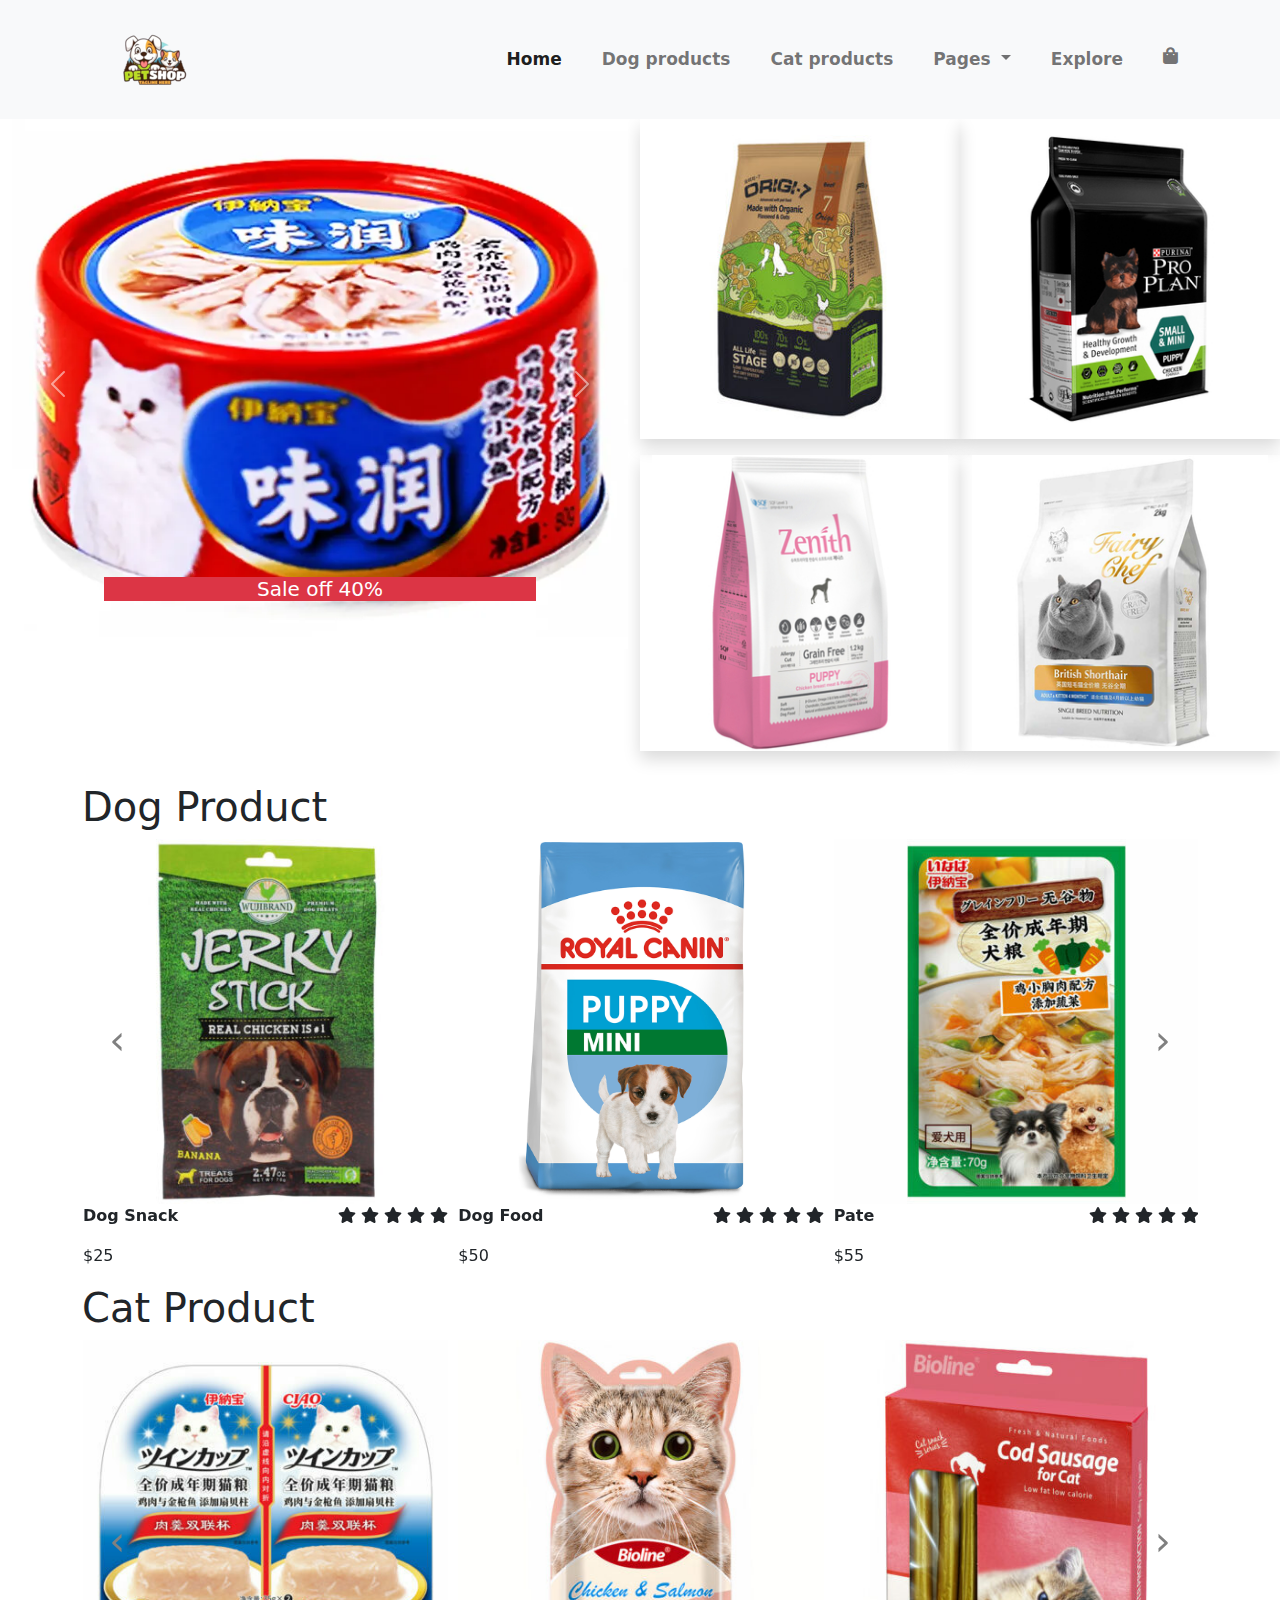
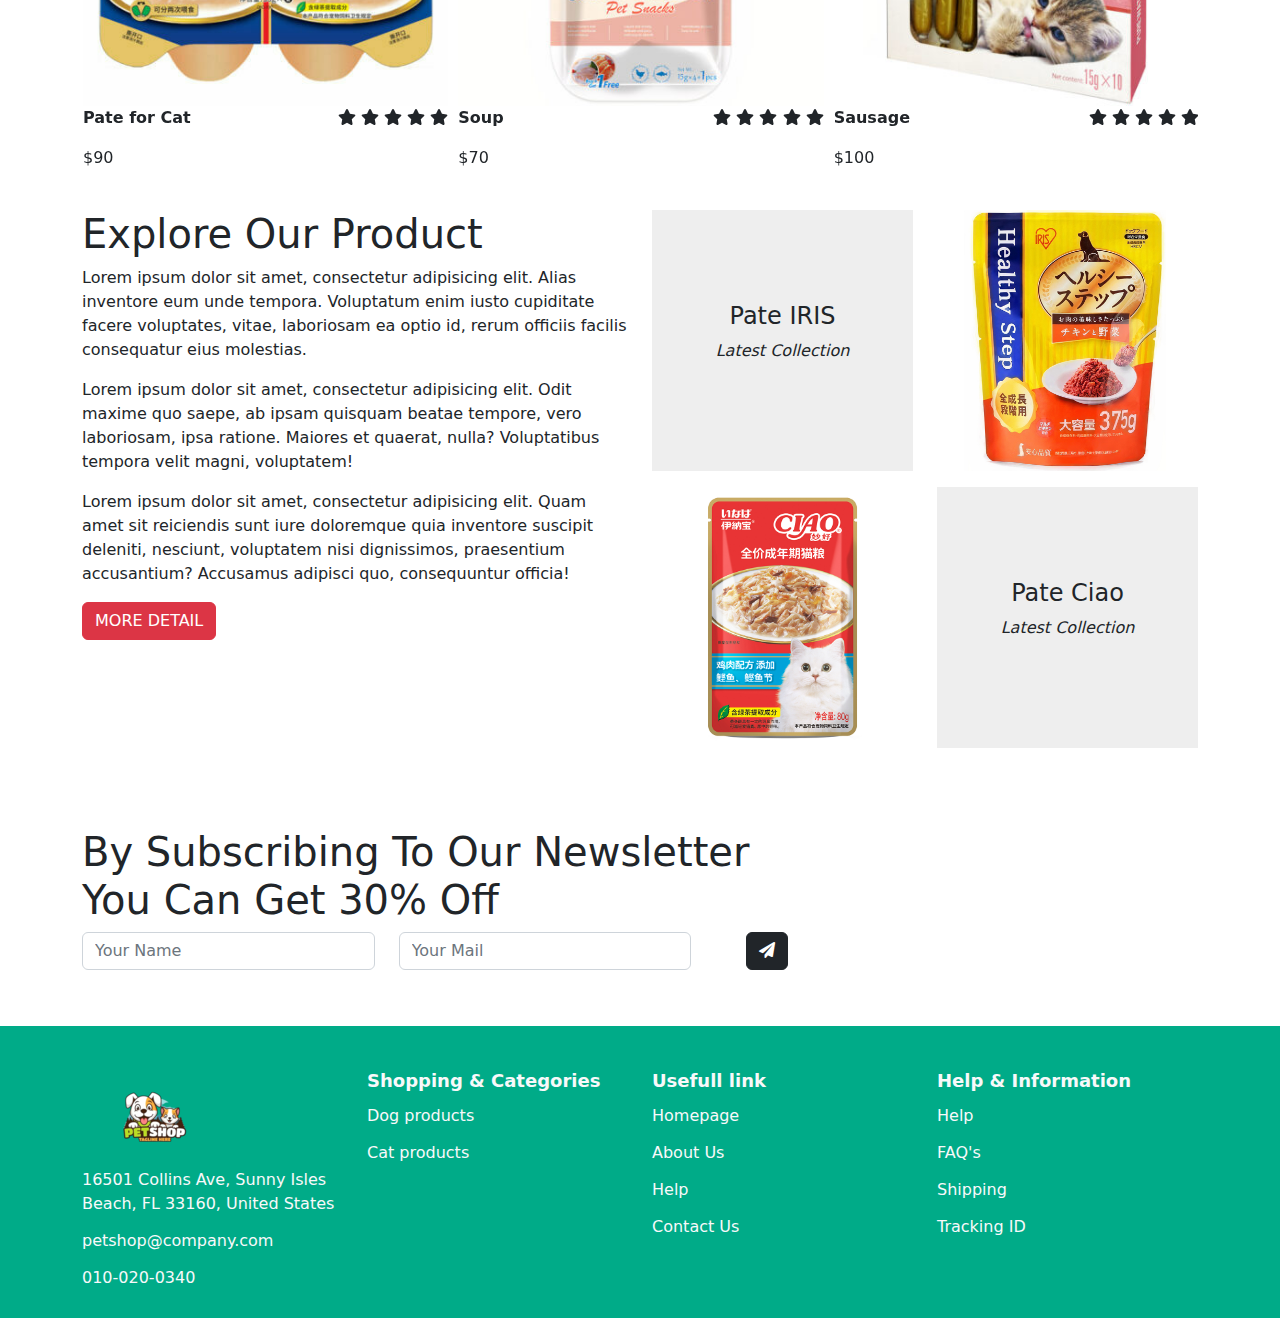
<file: index.html>
<!doctype html>
<html><!-- InstanceBegin template="/Templates/Test.dwt" codeOutsideHTMLIsLocked="false" -->
<head>
<meta charset="utf-8">
<meta name="viewport" content="width=device-width, initial-scale=1">
<!-- InstanceBeginEditable name="doctitle" -->
<title>Pet shop</title>
<!-- InstanceEndEditable -->
<link rel="stylesheet" href="css/all.min.css">
<link rel="stylesheet" href="css/bootstrap.css">
<link rel="stylesheet" href="css/style.css">
<link rel="stylesheet" href="css/owl.carousel.css">
<link rel="stylesheet" href="css/owl.theme.default.css">


<script src="js/bootstrap.bundle.min.js"></script>
<!-- InstanceBeginEditable name="head" -->
<!-- InstanceEndEditable -->
</head>

<body>
<nav class="navbar navbar-expand-lg bg-light">
  <div class="container"> <a class="navbar-brand" href="index.html"><img src="images/dog-cat-pet-shop-cartoon-logo_152710-114-removebg-preview%20(1).png" alt=""></a>
    <button class="navbar-toggler" type="button" data-bs-toggle="collapse" data-bs-target="#navbarSupportedContent" aria-controls="navbarSupportedContent" aria-expanded="false" aria-label="Toggle navigation"> <span class="navbar-toggler-icon"></span> </button>
    <div class="collapse navbar-collapse" id="navbarSupportedContent">
      <ul class="navbar-nav ms-auto mb-2 mb-lg-0">
        <li class="nav-item"> <a class="nav-link active" aria-current="page" href="index.html">Home</a> </li>
        <li class="nav-item"> <a class="nav-link" href="dog.html">Dog products</a> </li>
        <li class="nav-item"> <a class="nav-link" href="cat.html">Cat products</a> </li>
       
        <li class="nav-item dropdown"> <a class="nav-link dropdown-toggle" href="#" role="button" data-bs-toggle="dropdown" aria-expanded="false"> Pages </a>
          <ul class="dropdown-menu">
            <li><a class="dropdown-item" href="#">About Us</a></li>
            <li><a class="dropdown-item" href="#">Products</a></li>
            <!--            <li><hr class="dropdown-divider"></li>-->
            <li><a class="dropdown-item" href="#">Single Product</a></li>
            <li><a class="dropdown-item" href="#">Contact Us</a></li>
          </ul>
        </li>
		  
<!--
        <li class="nav-item dropdown"> <a class="nav-link dropdown-toggle" href="#" role="button" data-bs-toggle="dropdown" aria-expanded="false"> Features </a>
          <ul class="dropdown-menu">
            <li><a class="dropdown-item" href="#">Features Page 1</a></li>
            <li><a class="dropdown-item" href="#">Features Page 2</a></li>
            <li><a class="dropdown-item" href="#">Features Page 3</a></li>
            <li><a class="dropdown-item" href="#">Features Page 4</a></li>
          </ul>
        </li>
-->
        <li class="nav-item"> <a class="nav-link" href="#">Explore</a> </li>
		   <li class="nav-item"> <a class="nav-link fas fa-shopping-bag fa-2x" href="#"></a> </li>
        <!--
        <li class="nav-item">
          <a class="nav-link disabled">Disabled</a>
        </li>
-->
      </ul>
      <!--
      <form class="d-flex" role="search">
        <input class="form-control me-2" type="search" placeholder="Search" aria-label="Search">
        <button class="btn btn-outline-success" type="submit">Search</button>
      </form>
--> 
    </div>
  </div>
</nav>
<!-- InstanceBeginEditable name="EditRegion1" -->
<main>
  <section id="banner">
    <div class="container-fluid">
      <div class="row">
        <div class="col-lg-6 mb-3">
          <div id="carouselExampleCaptions" class="carousel slide " data-bs-ride="true">
            <div class="carousel-indicators">
              <button type="button" data-bs-target="#carouselExampleCaptions" data-bs-slide-to="0" class="active" aria-current="true" aria-label="Slide 1"></button>
              <button type="button" data-bs-target="#carouselExampleCaptions" data-bs-slide-to="1" aria-label="Slide 2"></button>
              <button type="button" data-bs-target="#carouselExampleCaptions" data-bs-slide-to="2" aria-label="Slide 3"></button>
            </div>
            <div class="carousel-inner">
              <div class="carousel-item active"> <img src="images/nuoc-sot-pate-cho-meo-ciao-vi.webp" class="d-block w-100" alt="...">
                <div class="carousel-caption d-none d-md-block ">
					<h5 class="bg-danger">Sale off 40%</h5>
                </div>
              </div>
              <div class="carousel-item"> <img src="images/banh-thuong-cho-meo-vi-ca-hoi.jpg" class="d-block w-100" alt="...">
                <div class="carousel-caption d-none d-md-block">
					<h5 class="bg-danger">Khuyen mai mua 3 mon tang 1</h5>
                </div>
              </div>
              <div class="carousel-item"> <img src="images/catnip-cho-meo-dang-kho.jpg" class="d-block w-100" alt="...">
                <div class="carousel-caption d-none d-md-block">
                  <h5 class="bg-danger">Sale qua du len den 35% </h5>
                  <p></p>
                </div>
              </div>
            </div>
            <button class="carousel-control-prev" type="button" data-bs-target="#carouselExampleCaptions" data-bs-slide="prev"> <span class="carousel-control-prev-icon" aria-hidden="true"></span> <span class="visually-hidden">Previous</span> </button>
            <button class="carousel-control-next" type="button" data-bs-target="#carouselExampleCaptions" data-bs-slide="next"> <span class="carousel-control-next-icon" aria-hidden="true"></span> <span class="visually-hidden">Next</span> </button>
          </div>
        </div>
        <div class="col-lg-6 mb-3">
          <div class="row">
            <div class="col-md-6 mb-3 shadow p-3">
              <div class="banner-r"> <img src="images/thuc-an-cho-cho-hat-mem.jpg" alt="" class="img-fluid"> 
				<div class="cover">
						<h4>Products</h4>
					<p>Lorem ipsum dolor sit amet, consectetur adipisicing elit.</p>
					<button type="button" class="btn btn-outline-danger">ODER NOW</button>
				  </div>
				</div>
            </div>
            <div class="col-md-6 mb-3 shadow p-3">
			<div class="banner-r">
				<img src="images/thuc-an-cho-cho-nho-purina-pro-plan-small-mini-puppy-400x400.jpg" alt="" class="img-fluid">
				<div class="cover">
						<h4>Products</h4>
					<p>Lorem ipsum dolor sit amet, consectetur adipisicing elit.</p>
					<button type="button" class="btn btn-outline-danger">ODER NOW</button>
				  </div>
				</div>  
			</div>
          </div>
         <div class="row">
            <div class="col-md-6 mb-3 shadow">
              <div class="banner-r"> <img src="images/zenith-puppy-chicken-potato-400x400.jpg" alt="" class="img-fluid"> 
				<div class="cover">
						<h4>Products</h4>
					<p>Lorem ipsum dolor sit amet, consectetur adipisicing elit.</p>
					<button type="button" class="btn btn-outline-danger">ODER NOW</button>
				  </div>
				</div>
            </div>
            <div class="col-md-6 mb-3 shadow">
			<div class="banner-r">
				<img src="images/thuc-an-cho-meo-anh-long-ngan.jpg" alt="" class="img-fluid">
				<div class="cover">
						<h4>Products</h4>
					<p>Lorem ipsum dolor sit amet, consectetur adipisicing elit.</p>
					<button type="button" class="btn btn-outline-danger">ODER NOW</button>
				  </div>
				</div>  
			</div>
          </div>
        </div>
      </div>
    </div>
  </section>
	<section id="dog">
	<div class="container">
		<h1 class="text-dark">Dog Product</h1>
<!--		<p><i>Details to details is what makes Hexashop different from the other themes.</i></p>-->
		<div class="owl-carousel owl-theme" id="sp-dog">
		<div class="item"> 
			<div class="hinh">
			<img src="images/Banh WUJI.jpg" alt="">
				<div class="icon">
				<a href="" class="fas fa-eye"><i></i></a>
				<a href="" class="fas fa-star"><i></i></a>
				<a href="" class="fas fa-shopping-cart"><i></i>
				</a>
				</div>
			</div>
			<p class="d-flex justify-content-between text-dark">
						<b>Dog Snack</b>
						<span>
							<i class="fas fa-star"></i>
							<i class="fas fa-star"></i>
							<i class="fas fa-star"></i>
							<i class="fas fa-star"></i>
							<i class="fas fa-star"></i>
						</span>
					</p>
					<p>$25</p>
				</div>
			<div class="item"> 
			<div class="hinh">
			<img src="images/royal-canin-mini-puppy1.jpg" alt="">
				<div class="icon">
				<a href="" class="fas fa-eye"><i></i></a>
				<a href="" class="fas fa-star"><i></i></a>
				<a href="" class="fas fa-shopping-cart"><i></i>
				</a>
				</div>
			</div>
			<p class="d-flex justify-content-between text-dark">
						<b>Dog Food</b>
						<span>
							<i class="fas fa-star"></i>
							<i class="fas fa-star"></i>
							<i class="fas fa-star"></i>
							<i class="fas fa-star"></i>
							<i class="fas fa-star"></i>
						</span>
					</p>
					<p>$50</p>
				</div>
			<div class="item"> 
			<div class="hinh">
			<img src="images/sot-pate.jpg" alt="">
				<div class="icon">
				<a href="" class="fas fa-eye"><i></i></a>
				<a href="" class="fas fa-star"><i></i></a>
				<a href="" class="fas fa-shopping-cart"><i></i>
				</a>
				</div>
			</div>
			<p class="d-flex justify-content-between text-dark">
						<b>Pate</b>
						<span>
							<i class="fas fa-star"></i>
							<i class="fas fa-star"></i>
							<i class="fas fa-star"></i>
							<i class="fas fa-star"></i>
							<i class="fas fa-star"></i>
						</span>
					</p>
					<p>$55</p>
				</div>
		<div class="item"> 
			<div class="hinh">
			<img src="images/sua-tam-cho-cho.jpg" alt="">
				<div class="icon">
				<a href="" class="fas fa-eye"><i></i></a>
				<a href="" class="fas fa-star"><i></i></a>
				<a href="" class="fas fa-shopping-cart"><i></i>
				</a>
				</div>
			</div>
			<p class="d-flex justify-content-between text-dark">
						<b>Dog Shampoo</b>
						<span>
							<i class="fas fa-star"></i>
							<i class="fas fa-star"></i>
							<i class="fas fa-star"></i>
							<i class="fas fa-star"></i>
							<i class="fas fa-star"></i>
						</span>
					</p>
					<p>$100</p>
				</div>
				<div class="item"> 
			<div class="hinh">
			<img src="images/gel-dinh-duong.jpg" alt="">
				<div class="icon">
				<a href="" class="fas fa-eye g-3"><i></i></a>
				<a href="" class="fas fa-star"><i></i></a>
				<a href="" class="fas fa-shopping-cart"><i></i>
				</a>
				</div>
			</div>
			<p class="d-flex justify-content-between text-dark">
						<b>Gel </b>
						<span>
							<i class="fas fa-star"></i>
							<i class="fas fa-star"></i>
							<i class="fas fa-star"></i>
							<i class="fas fa-star"></i>
							<i class="fas fa-star"></i>
						</span>
					</p>
					<p>$100</p>
				</div>
				</div>
		
				</div>

		
			
<!--
		<div class="item"> <img src="images/men-02.jpg" alt=""></div>
		<div class="item"> <img src="images/men-03.jpg" alt=""></div>
		<div class="item"> <img src="images/men-02.jpg" alt=""></div>
-->
	</section>
	<section id="cat">
	<div class="container">
		<h1 class="text-dark">Cat Product</h1>
		<div class="owl-carousel owl-theme" id="sp-cat">
		<div class="item"> 
			<div class="hinh">
			<img src="images/pate-cho-meo.jpg" alt="">
				<div class="icon">
				<a href="" class="fas fa-eye"><i></i></a>
				<a href="" class="fas fa-star"><i></i></a>
				<a href="" class="fas fa-shopping-cart"><i></i>
				</a>
				</div>
			</div>
			<p class="d-flex justify-content-between text-dark">
						<b>Pate for Cat</b>
						<span>
							<i class="fas fa-star"></i>
							<i class="fas fa-star"></i>
							<i class="fas fa-star"></i>
							<i class="fas fa-star"></i>
							<i class="fas fa-star"></i>
						</span>
					</p>
					<p>$90</p>
				</div>
			<div class="item"> 
			<div class="hinh">
			<img src="images/sup-thuong-cho-meo-vi-ga-ca-hoi-bioline-chicken-salmon-400x400.jpg" alt="">
				<div class="icon">
				<a href="" class="fas fa-eye"><i></i></a>
				<a href="" class="fas fa-star"><i></i></a>
				<a href="" class="fas fa-shopping-cart"><i></i>
				</a>
				</div>
			</div>
			<p class="d-flex justify-content-between text-dark">
						<b>Soup</b>
						<span>
							<i class="fas fa-star"></i>
							<i class="fas fa-star"></i>
							<i class="fas fa-star"></i>
							<i class="fas fa-star"></i>
							<i class="fas fa-star"></i>
						</span>
					</p>
					<p>$70</p>
				</div>
		<div class="item"> 
			<div class="hinh">
			<img src="images/xuc-xich-cho-meo.jpg" alt="">
				<div class="icon">
				<a href="" class="fas fa-eye"><i></i></a>
				<a href="" class="fas fa-star"><i></i></a>
				<a href="" class="fas fa-shopping-cart"><i></i>
				</a>
				</div>
			</div>
			<p class="d-flex justify-content-between text-dark">
						<b>Sausage</b>
						<span>
							<i class="fas fa-star"></i>
							<i class="fas fa-star"></i>
							<i class="fas fa-star"></i>
							<i class="fas fa-star"></i>
							<i class="fas fa-star"></i>
						</span>
					</p>
					<p>$100</p>
				</div>
				<div class="item"> 
			<div class="hinh">
			<img src="images/thuc-an-cho-meo.jpg" alt="">
				<div class="icon">
				<a href="" class="fas fa-eye g-3"><i></i></a>
				<a href="" class="fas fa-star"><i></i></a>
				<a href="" class="fas fa-shopping-cart"><i></i>
				</a>
				</div>
			</div>
			<p class="d-flex justify-content-between text-dark">
						<b>Cat Food</b>
						<span>
							<i class="fas fa-star"></i>
							<i class="fas fa-star"></i>
							<i class="fas fa-star"></i>
							<i class="fas fa-star"></i>
							<i class="fas fa-star"></i>
						</span>
					</p>
					<p>$50</p>
				</div>
				</div>
		
				</div>

		
			
<!--
		<div class="item"> <img src="images/men-02.jpg" alt=""></div>
		<div class="item"> <img src="images/men-03.jpg" alt=""></div>
		<div class="item"> <img src="images/men-02.jpg" alt=""></div>
-->
	</section>
	<section id="product">
	<div class="container py-4">
		<div class="row">
		<div class="col-xl-6 mb-3">
			<h1 class="text-dark">Explore Our Product</h1>
			<p>Lorem ipsum dolor sit amet, consectetur adipisicing elit. Alias inventore eum unde tempora. Voluptatum enim iusto cupiditate facere voluptates, vitae, laboriosam ea optio id, rerum officiis facilis consequatur eius molestias.</p>
			<p>Lorem ipsum dolor sit amet, consectetur adipisicing elit. Odit maxime quo saepe, ab ipsam quisquam beatae tempore, vero laboriosam, ipsa ratione. Maiores et quaerat, nulla? Voluptatibus tempora velit magni, voluptatem!</p>
			<p>Lorem ipsum dolor sit amet, consectetur adipisicing elit. Quam amet sit reiciendis sunt iure doloremque quia inventore suscipit deleniti, nesciunt, voluptatem nisi dignissimos, praesentium accusantium? Accusamus adipisci quo, consequuntur officia!</p>
			<button type="button" class="btn btn-danger">MORE DETAIL</button>
			</div>
			<div class="col-xl-6 mb-3">
				<div class="row">
				<div class="col-lg-6 mb-3">
					<div class="explore">
					<h4>Pate IRIS</h4>
						<p><i>Latest Collection</i></p>
					</div>
					</div>
					<div class="col-lg-6 mb-3"> 
					<img src="images/pate-cho-cho-vi-ga-va-rau.jpg" alt="" class="img-fluid">
					</div>
				</div>
				<div class="row">
					<div class="col-lg-6 mb-3"> 
					<img src="images/pate-goi-cho-meo-ciao.jpg" alt="" class="img-fluid">
					</div>
				<div class="col-lg-6 mb-3">
					<div class="explore">
					<h4>Pate Ciao</h4>
						<p><i>Latest Collection</i></p>
					</div>
					</div>
					
				</div>
			</div>
		</div>
		</div>
	</section>
	<section id="contact">
		<div class="container py-4">
		<div class="row">
			<div class="col-lg-8 mb-3">
			<h1 class="text-dark">By Subscribing To Our Newsletter You Can Get 30% Off</h1>
				<form>
					<div class="row">
					<div class="col-lg-5 mb-3">
						<input type="text" placeholder="Your Name" class="form-control"></div>
						<div class="col-lg-5 mb-3">
						<input type="email" placeholder="Your Mail" class="form-control">
						</div>
						<div class="col-lg-2 mb-3 d-flex justify-content-center align-items-center"><button type="submit" class="btn btn-dark"><i class="fas fa-paper-plane"></i></button></div>
					</div>
				</form>
			</div>
			</div>
		</div>
	</section>
</main>
<!-- InstanceEndEditable -->
<footer class="text-light">
  <div class="container">
    <div class="row pt-4">
      <div class="col-lg-3"> <a href="index.html"><img src="images/dog-cat-pet-shop-cartoon-logo_152710-114-removebg-preview%20(1).png" alt=""></a>
<!--
        <p class="pt-3">16501 Collins Ave, Sunny Isles Beach, FL 33160, United States</p>
        <p>hexashop@company.com</p>
        <p>010-020-0340</p>
-->
		   <ul class="navbar-nav">
          <li class="nav-item"> <a href="#" class="nav-link">16501 Collins Ave, Sunny Isles Beach, FL 33160, United States</a> </li>
          <li class="nav-item"> <a href="index.html" class="nav-link">petshop@company.com</a> </li>
          <li class="nav-item"> <a href="#" class="nav-link">010-020-0340</a> </li>
        </ul>
      </div>
      <div class="col-lg-3">
        <h4>Shopping &amp; Categories </h4>
        <ul class="navbar-nav">
          <li class="nav-item"> <a href="dog.html" class="nav-link">Dog products</a> </li>
          <li class="nav-item"> <a href="cat.html" class="nav-link">Cat products</a> </li>
 
        </ul>
      </div>
		<div class="col-lg-3">
        <h4>Usefull link</h4>
        <ul class="navbar-nav">
          <li class="nav-item"> <a href="index.html" class="nav-link">Homepage</a> </li>
          <li class="nav-item"> <a href="#" class="nav-link">About Us</a> </li>
          <li class="nav-item"> <a href="#" class="nav-link">Help</a> </li>
          <li class="nav-item"> <a href="#" class="nav-link">Contact Us</a> </li>
        </ul>
      </div>
		<div class="col-lg-3">
        <h4>Help &amp; Information</h4>
        <ul class="navbar-nav">
          <li class="nav-item"> <a href="#" class="nav-link">Help</a> </li>
          <li class="nav-item"> <a href="#" class="nav-link"> FAQ's</a> </li>
          <li class="nav-item"> <a href="#" class="nav-link">Shipping</a> </li>
          <li class="nav-item"> <a href="#" class="nav-link">Tracking ID</a> </li>
        </ul>
      </div>
    </div>
  </div>
</footer>
	<script src="js/jquery-3.6.0.min.js"></script>
<script src="js/owl.carousel.js"></script>
	<script src="js/slide.js"></script>

</body>
<!-- InstanceEnd --></html>
</file>
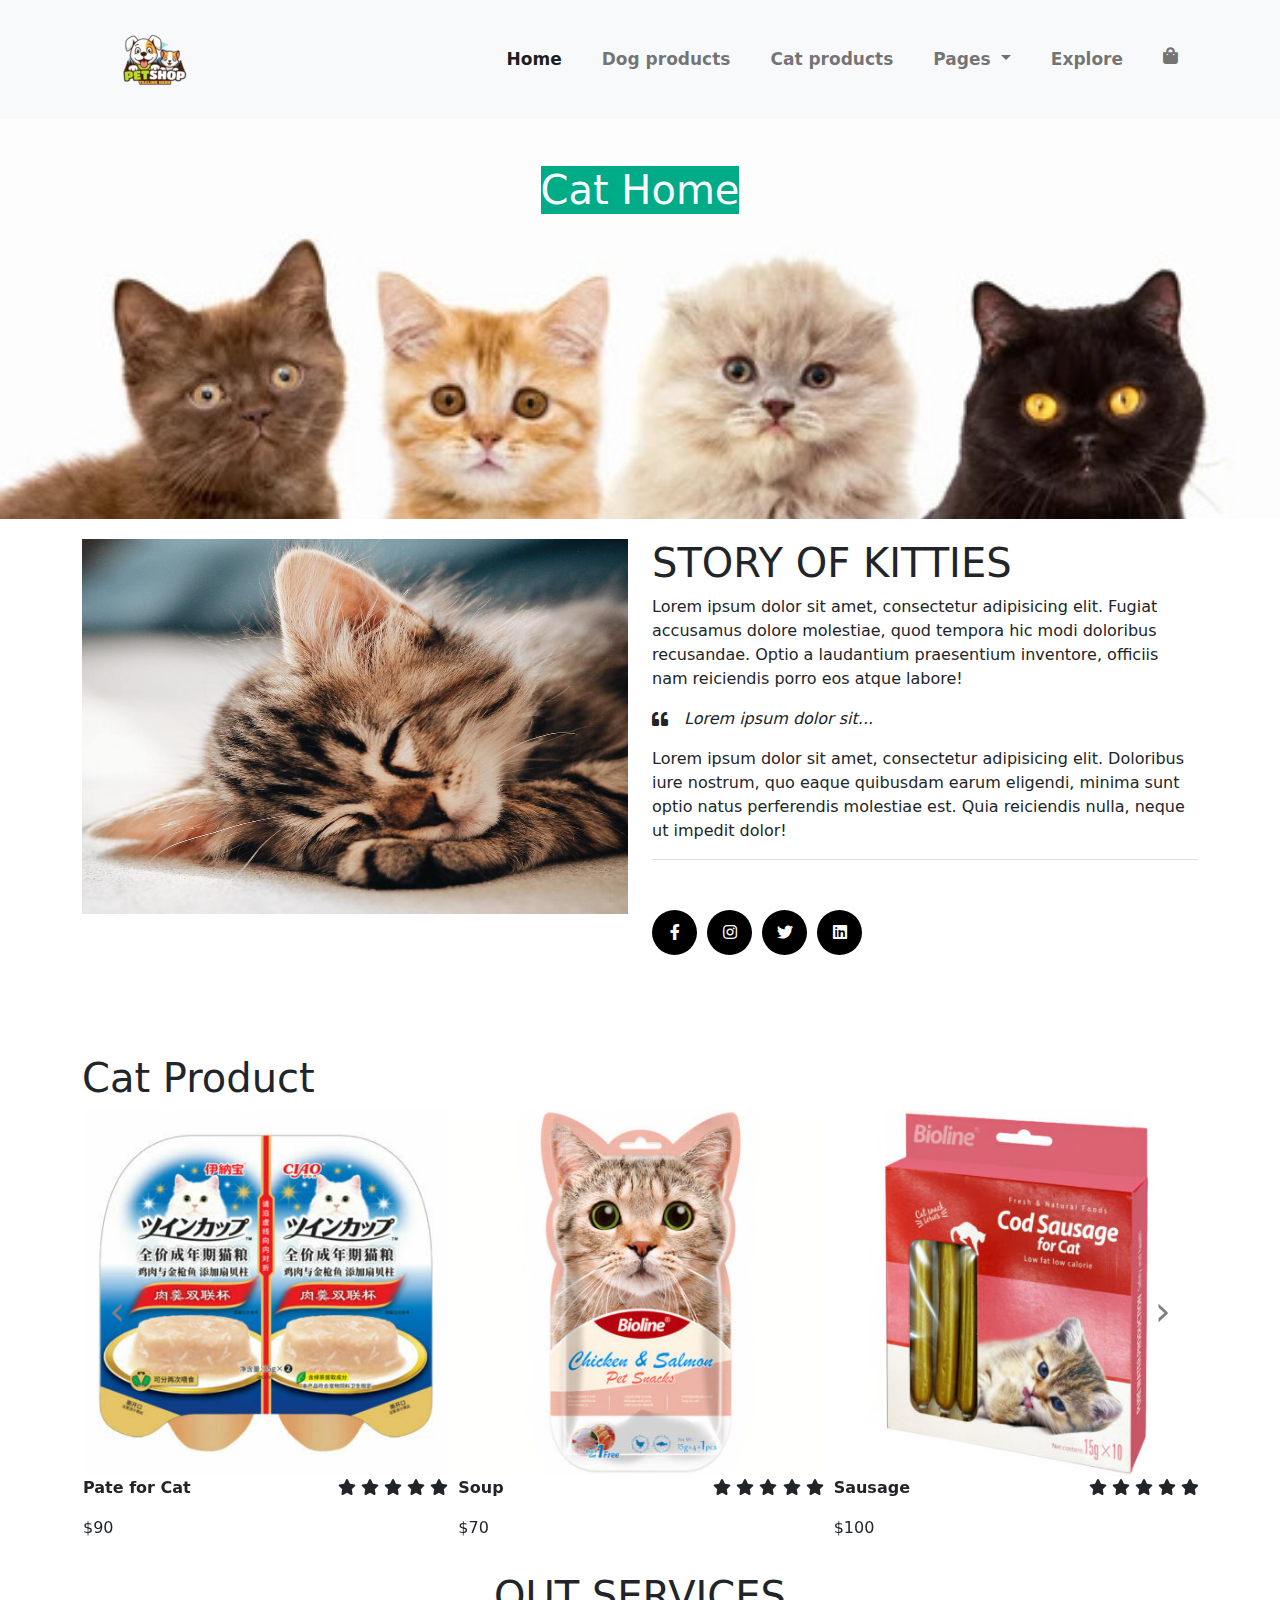
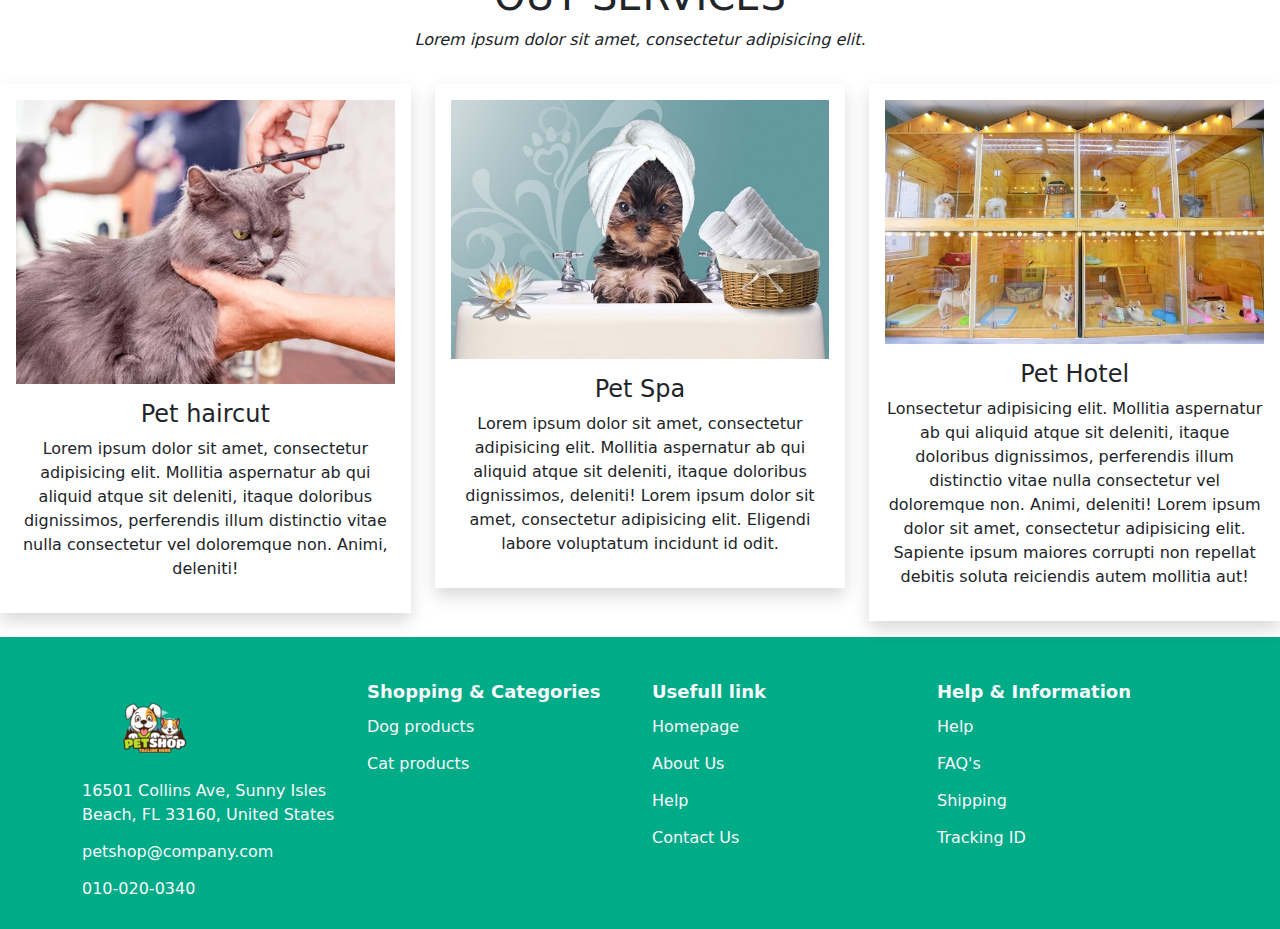
<file: cat.html>
<!doctype html>
<html><!-- InstanceBegin template="/Templates/Test.dwt" codeOutsideHTMLIsLocked="false" -->
<head>
<meta charset="utf-8">
<meta name="viewport" content="width=device-width, initial-scale=1">
<!-- InstanceBeginEditable name="doctitle" -->
<title>Cat Home</title>
<!-- InstanceEndEditable -->
<link rel="stylesheet" href="css/all.min.css">
<link rel="stylesheet" href="css/bootstrap.css">
<link rel="stylesheet" href="css/style.css">
<link rel="stylesheet" href="css/owl.carousel.css">
<link rel="stylesheet" href="css/owl.theme.default.css">


<script src="js/bootstrap.bundle.min.js"></script>
<!-- InstanceBeginEditable name="head" -->
<!-- InstanceEndEditable -->
</head>

<body>
<nav class="navbar navbar-expand-lg bg-light">
  <div class="container"> <a class="navbar-brand" href="index.html"><img src="images/dog-cat-pet-shop-cartoon-logo_152710-114-removebg-preview%20(1).png" alt=""></a>
    <button class="navbar-toggler" type="button" data-bs-toggle="collapse" data-bs-target="#navbarSupportedContent" aria-controls="navbarSupportedContent" aria-expanded="false" aria-label="Toggle navigation"> <span class="navbar-toggler-icon"></span> </button>
    <div class="collapse navbar-collapse" id="navbarSupportedContent">
      <ul class="navbar-nav ms-auto mb-2 mb-lg-0">
        <li class="nav-item"> <a class="nav-link active" aria-current="page" href="index.html">Home</a> </li>
        <li class="nav-item"> <a class="nav-link" href="dog.html">Dog products</a> </li>
        <li class="nav-item"> <a class="nav-link" href="cat.html">Cat products</a> </li>
       
        <li class="nav-item dropdown"> <a class="nav-link dropdown-toggle" href="#" role="button" data-bs-toggle="dropdown" aria-expanded="false"> Pages </a>
          <ul class="dropdown-menu">
            <li><a class="dropdown-item" href="#">About Us</a></li>
            <li><a class="dropdown-item" href="#">Products</a></li>
            <!--            <li><hr class="dropdown-divider"></li>-->
            <li><a class="dropdown-item" href="#">Single Product</a></li>
            <li><a class="dropdown-item" href="#">Contact Us</a></li>
          </ul>
        </li>
		  
<!--
        <li class="nav-item dropdown"> <a class="nav-link dropdown-toggle" href="#" role="button" data-bs-toggle="dropdown" aria-expanded="false"> Features </a>
          <ul class="dropdown-menu">
            <li><a class="dropdown-item" href="#">Features Page 1</a></li>
            <li><a class="dropdown-item" href="#">Features Page 2</a></li>
            <li><a class="dropdown-item" href="#">Features Page 3</a></li>
            <li><a class="dropdown-item" href="#">Features Page 4</a></li>
          </ul>
        </li>
-->
        <li class="nav-item"> <a class="nav-link" href="#">Explore</a> </li>
		   <li class="nav-item"> <a class="nav-link fas fa-shopping-bag fa-2x" href="#"></a> </li>
        <!--
        <li class="nav-item">
          <a class="nav-link disabled">Disabled</a>
        </li>
-->
      </ul>
      <!--
      <form class="d-flex" role="search">
        <input class="form-control me-2" type="search" placeholder="Search" aria-label="Search">
        <button class="btn btn-outline-success" type="submit">Search</button>
      </form>
--> 
    </div>
  </div>
</nav>
<!-- InstanceBeginEditable name="EditRegion1" -->
<main> 
	
	<section id="page-header">
	<div class="caption">
		<h1 class="text-light bg-success">Cat Home</h1>
		</div>
	</section>
	<section id="about">
		<div class="container">
		<div class="row">
			<div class="col-lg-6 mb-3 ">
			<img src="images/meo con.jpg" alt="" class="hinh-cat h-75 w-100">
			</div>
			<div class="col-lg-6 mb-3">
			<h1>STORY OF KITTIES</h1>
				<p>Lorem ipsum dolor sit amet, consectetur adipisicing elit. Fugiat accusamus dolore molestiae, quod tempora hic modi doloribus recusandae. Optio a laudantium praesentium inventore, officiis nam reiciendis porro eos atque labore!</p>
				<p class="d-flex align-items-center"><i class="fas fa-quote-left fa-x2 text-dart me-3"></i><i>Lorem ipsum dolor sit...</i></p>
				<p>Lorem ipsum dolor sit amet, consectetur adipisicing elit. Doloribus iure nostrum, quo eaque quibusdam earum eligendi, minima sunt optio natus perferendis molestiae est. Quia reiciendis nulla, neque ut impedit dolor!</p>
				<div class="border-bottom"></div>
				<div class="social">
				<div class="box"><a href="#"><i class="fab fa-facebook-f"></i></a></div>
				<div class="box"><a href="#"><i class="fab fa-instagram"></i></a></div>
				<div class="box"><a href="#"><i class="fab fa-twitter"></i></a></div>	
				<div class="box"><a href="#"><i class="fab fa-linkedin"></i></a></div>	
				</div>
			</div>
			</div>
		</div>
	</section>
	<section id="cat-2">
	<div class="container">
		<h1 class="text-dark">Cat Product</h1>
		<div class="owl-carousel owl-theme" id="sp-cat-2">
		<div class="item"> 
			<div class="hinh">
			<img src="images/pate-cho-meo.jpg" alt="">
				<div class="icon">
				<a href="" class="fas fa-eye"><i></i></a>
				<a href="" class="fas fa-star"><i></i></a>
				<a href="" class="fas fa-shopping-cart"><i></i>
				</a>
				</div>
			</div>
			<p class="d-flex justify-content-between text-dark">
						<b>Pate for Cat</b>
						<span>
							<i class="fas fa-star"></i>
							<i class="fas fa-star"></i>
							<i class="fas fa-star"></i>
							<i class="fas fa-star"></i>
							<i class="fas fa-star"></i>
						</span>
					</p>
					<p>$90</p>
				</div>
			<div class="item"> 
			<div class="hinh">
			<img src="images/sup-thuong-cho-meo-vi-ga-ca-hoi-bioline-chicken-salmon-400x400.jpg" alt="">
				<div class="icon">
				<a href="" class="fas fa-eye"><i></i></a>
				<a href="" class="fas fa-star"><i></i></a>
				<a href="" class="fas fa-shopping-cart"><i></i>
				</a>
				</div>
			</div>
			<p class="d-flex justify-content-between text-dark">
						<b>Soup</b>
						<span>
							<i class="fas fa-star"></i>
							<i class="fas fa-star"></i>
							<i class="fas fa-star"></i>
							<i class="fas fa-star"></i>
							<i class="fas fa-star"></i>
						</span>
					</p>
					<p>$70</p>
				</div>
		<div class="item"> 
			<div class="hinh">
			<img src="images/xuc-xich-cho-meo.jpg" alt="">
				<div class="icon">
				<a href="" class="fas fa-eye"><i></i></a>
				<a href="" class="fas fa-star"><i></i></a>
				<a href="" class="fas fa-shopping-cart"><i></i>
				</a>
				</div>
			</div>
			<p class="d-flex justify-content-between text-dark">
						<b>Sausage</b>
						<span>
							<i class="fas fa-star"></i>
							<i class="fas fa-star"></i>
							<i class="fas fa-star"></i>
							<i class="fas fa-star"></i>
							<i class="fas fa-star"></i>
						</span>
					</p>
					<p>$100</p>
				</div>
				<div class="item"> 
			<div class="hinh">
			<img src="images/thuc-an-cho-meo.jpg" alt="">
				<div class="icon">
				<a href="" class="fas fa-eye g-3"><i></i></a>
				<a href="" class="fas fa-star"><i></i></a>
				<a href="" class="fas fa-shopping-cart"><i></i>
				</a>
				</div>
			</div>
			<p class="d-flex justify-content-between text-dark">
						<b>Cat Food</b>
						<span>
							<i class="fas fa-star"></i>
							<i class="fas fa-star"></i>
							<i class="fas fa-star"></i>
							<i class="fas fa-star"></i>
							<i class="fas fa-star"></i>
						</span>
					</p>
					<p>$50</p>
				</div>
				</div>
		
				</div>

		
			
<!--
		<div class="item"> <img src="images/men-02.jpg" alt=""></div>
		<div class="item"> <img src="images/men-03.jpg" alt=""></div>
		<div class="item"> <img src="images/men-02.jpg" alt=""></div>
-->
	</section>
	<section id="out-service">
	<div class="container py-3">
		<h1 class="text-center text-uppercase text-dark">Out Services</h1>
		<p class="text-center"><i>Lorem ipsum dolor sit amet, consectetur adipisicing elit.</i></p>
		</div>
		
		<div class="row">
		<div class="col-lg-4 mb-3">
			<div class="shadow p-3 text-center">
			<img src="images/cat haircut.webp" alt="" class="img-fluid">
				<h4 class="pt-3">Pet haircut</h4>
				<p>Lorem ipsum dolor sit amet, consectetur adipisicing elit. Mollitia aspernatur ab qui aliquid atque sit deleniti, itaque doloribus dignissimos, perferendis illum distinctio vitae nulla consectetur vel doloremque non. Animi, deleniti!</p>
			</div>
			</div>
			<div class="col-lg-4 mb-3">
			<div class="shadow p-3 text-center">
			<img src="images/sink_image_copy.jpg" alt="" class="img-fluid">
				<h4 class="pt-3">Pet Spa</h4>
				<p>Lorem ipsum dolor sit amet, consectetur adipisicing elit. Mollitia aspernatur ab qui aliquid atque sit deleniti, itaque doloribus dignissimos, deleniti! Lorem ipsum dolor sit amet, consectetur adipisicing elit. Eligendi labore voluptatum incidunt id odit.</p>
			</div>
			</div>
			<div class="col-lg-4 mb-3">
			<div class="shadow p-3 text-center">
			<img src="images/khach-san-cho-meo-thu-cung.jpg" alt="" class="img-fluid">
				<h4 class="pt-3">Pet Hotel</h4>
				<p>Lonsectetur adipisicing elit. Mollitia aspernatur ab qui aliquid atque sit deleniti, itaque doloribus dignissimos, perferendis illum distinctio vitae nulla consectetur vel doloremque non. Animi, deleniti! Lorem ipsum dolor sit amet, consectetur adipisicing elit. Sapiente ipsum maiores corrupti non repellat debitis soluta reiciendis autem mollitia aut!</p>
			</div>
			</div>
		</div>
	</section>
	</main>
<!-- InstanceEndEditable -->
<footer class="text-light">
  <div class="container">
    <div class="row pt-4">
      <div class="col-lg-3"> <a href="index.html"><img src="images/dog-cat-pet-shop-cartoon-logo_152710-114-removebg-preview%20(1).png" alt=""></a>
<!--
        <p class="pt-3">16501 Collins Ave, Sunny Isles Beach, FL 33160, United States</p>
        <p>hexashop@company.com</p>
        <p>010-020-0340</p>
-->
		   <ul class="navbar-nav">
          <li class="nav-item"> <a href="#" class="nav-link">16501 Collins Ave, Sunny Isles Beach, FL 33160, United States</a> </li>
          <li class="nav-item"> <a href="index.html" class="nav-link">petshop@company.com</a> </li>
          <li class="nav-item"> <a href="#" class="nav-link">010-020-0340</a> </li>
        </ul>
      </div>
      <div class="col-lg-3">
        <h4>Shopping &amp; Categories </h4>
        <ul class="navbar-nav">
          <li class="nav-item"> <a href="dog.html" class="nav-link">Dog products</a> </li>
          <li class="nav-item"> <a href="cat.html" class="nav-link">Cat products</a> </li>
 
        </ul>
      </div>
		<div class="col-lg-3">
        <h4>Usefull link</h4>
        <ul class="navbar-nav">
          <li class="nav-item"> <a href="index.html" class="nav-link">Homepage</a> </li>
          <li class="nav-item"> <a href="#" class="nav-link">About Us</a> </li>
          <li class="nav-item"> <a href="#" class="nav-link">Help</a> </li>
          <li class="nav-item"> <a href="#" class="nav-link">Contact Us</a> </li>
        </ul>
      </div>
		<div class="col-lg-3">
        <h4>Help &amp; Information</h4>
        <ul class="navbar-nav">
          <li class="nav-item"> <a href="#" class="nav-link">Help</a> </li>
          <li class="nav-item"> <a href="#" class="nav-link"> FAQ's</a> </li>
          <li class="nav-item"> <a href="#" class="nav-link">Shipping</a> </li>
          <li class="nav-item"> <a href="#" class="nav-link">Tracking ID</a> </li>
        </ul>
      </div>
    </div>
  </div>
</footer>
	<script src="js/jquery-3.6.0.min.js"></script>
<script src="js/owl.carousel.js"></script>
	<script src="js/slide.js"></script>

</body>
<!-- InstanceEnd --></html>
</file>
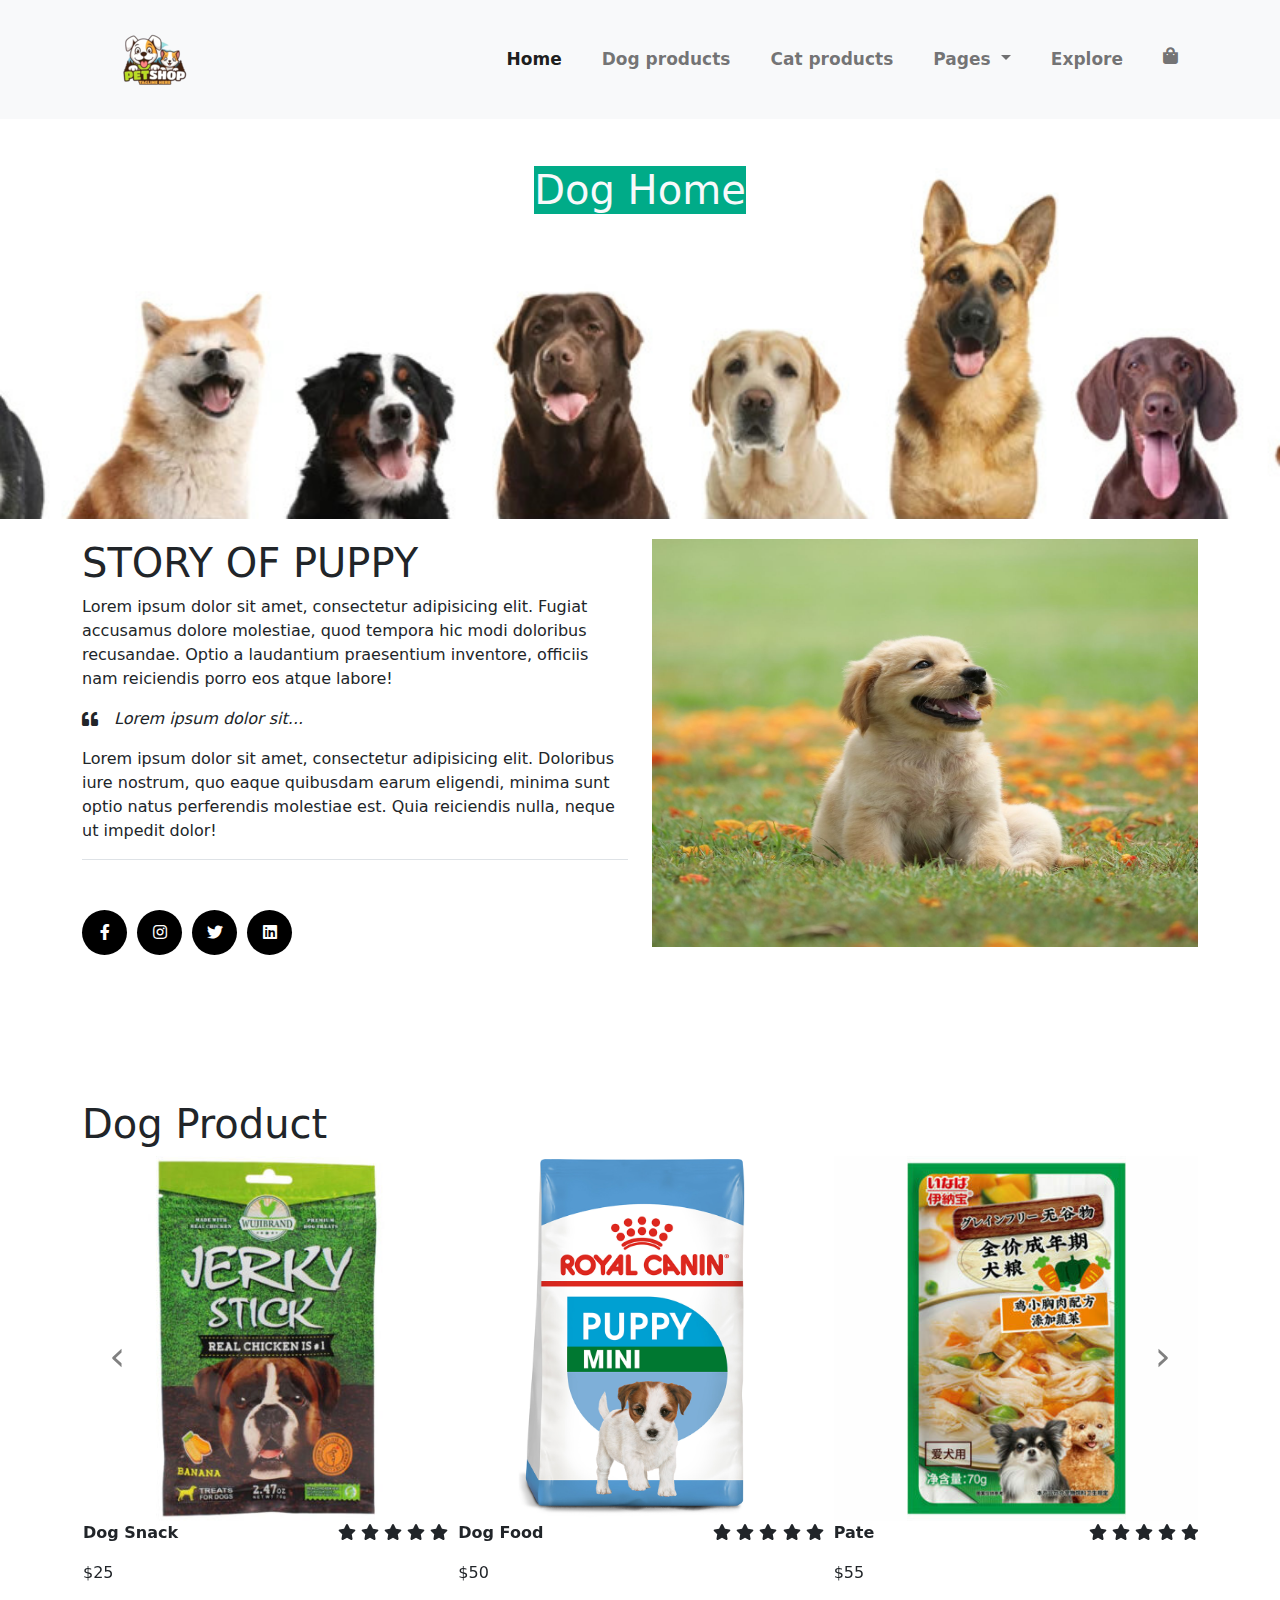
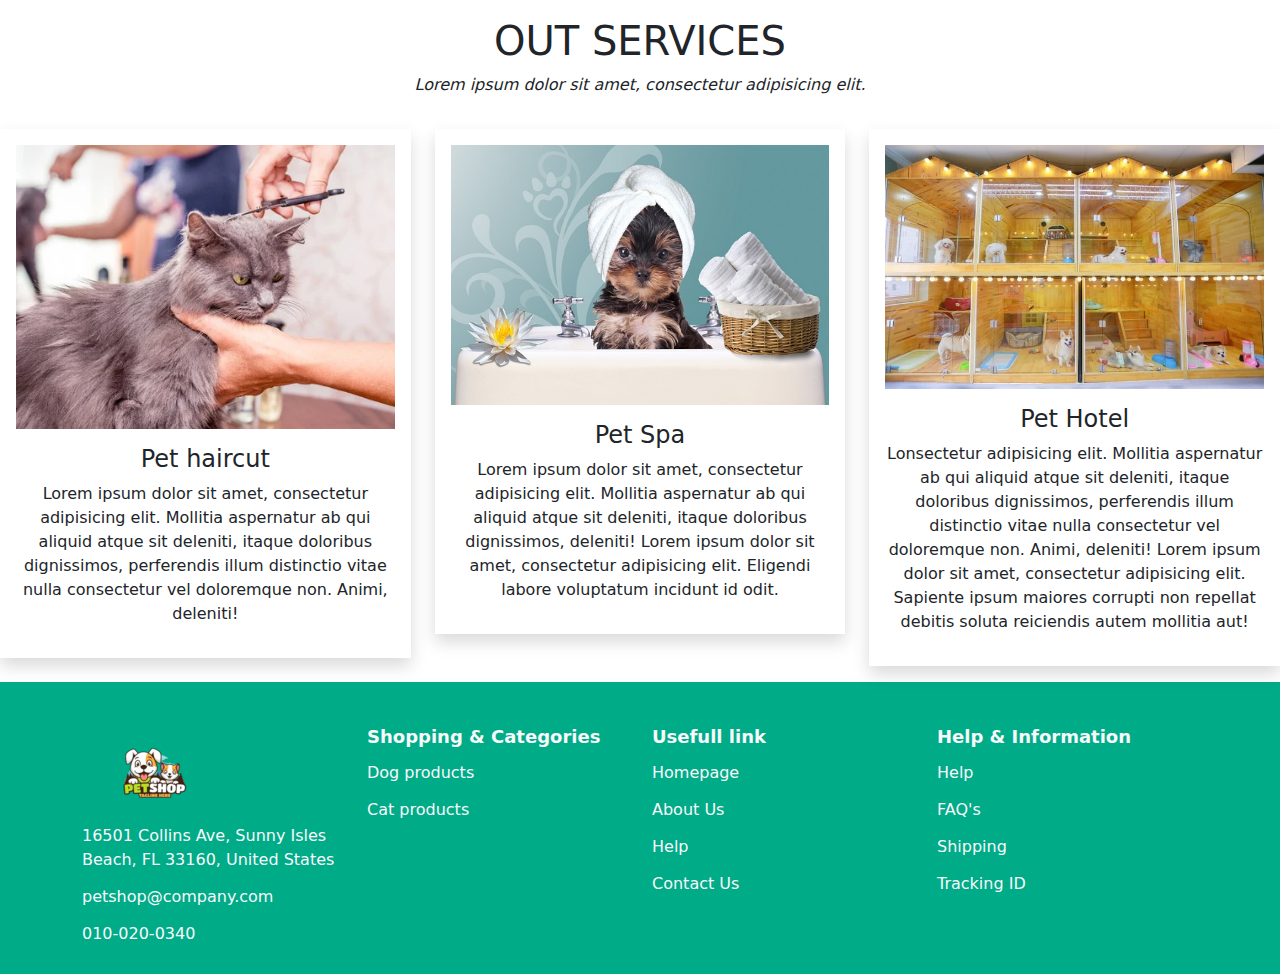
<file: dog.html>
<!doctype html>
<html><!-- InstanceBegin template="/Templates/Test.dwt" codeOutsideHTMLIsLocked="false" -->
<head>
<meta charset="utf-8">
<meta name="viewport" content="width=device-width, initial-scale=1">
<!-- InstanceBeginEditable name="doctitle" -->
<title>Dog home</title>
<!-- InstanceEndEditable -->
<link rel="stylesheet" href="css/all.min.css">
<link rel="stylesheet" href="css/bootstrap.css">
<link rel="stylesheet" href="css/style.css">
<link rel="stylesheet" href="css/owl.carousel.css">
<link rel="stylesheet" href="css/owl.theme.default.css">


<script src="js/bootstrap.bundle.min.js"></script>
<!-- InstanceBeginEditable name="head" -->
<!-- InstanceEndEditable -->
</head>

<body>
<nav class="navbar navbar-expand-lg bg-light">
  <div class="container"> <a class="navbar-brand" href="index.html"><img src="images/dog-cat-pet-shop-cartoon-logo_152710-114-removebg-preview%20(1).png" alt=""></a>
    <button class="navbar-toggler" type="button" data-bs-toggle="collapse" data-bs-target="#navbarSupportedContent" aria-controls="navbarSupportedContent" aria-expanded="false" aria-label="Toggle navigation"> <span class="navbar-toggler-icon"></span> </button>
    <div class="collapse navbar-collapse" id="navbarSupportedContent">
      <ul class="navbar-nav ms-auto mb-2 mb-lg-0">
        <li class="nav-item"> <a class="nav-link active" aria-current="page" href="index.html">Home</a> </li>
        <li class="nav-item"> <a class="nav-link" href="dog.html">Dog products</a> </li>
        <li class="nav-item"> <a class="nav-link" href="cat.html">Cat products</a> </li>
       
        <li class="nav-item dropdown"> <a class="nav-link dropdown-toggle" href="#" role="button" data-bs-toggle="dropdown" aria-expanded="false"> Pages </a>
          <ul class="dropdown-menu">
            <li><a class="dropdown-item" href="#">About Us</a></li>
            <li><a class="dropdown-item" href="#">Products</a></li>
            <!--            <li><hr class="dropdown-divider"></li>-->
            <li><a class="dropdown-item" href="#">Single Product</a></li>
            <li><a class="dropdown-item" href="#">Contact Us</a></li>
          </ul>
        </li>
		  
<!--
        <li class="nav-item dropdown"> <a class="nav-link dropdown-toggle" href="#" role="button" data-bs-toggle="dropdown" aria-expanded="false"> Features </a>
          <ul class="dropdown-menu">
            <li><a class="dropdown-item" href="#">Features Page 1</a></li>
            <li><a class="dropdown-item" href="#">Features Page 2</a></li>
            <li><a class="dropdown-item" href="#">Features Page 3</a></li>
            <li><a class="dropdown-item" href="#">Features Page 4</a></li>
          </ul>
        </li>
-->
        <li class="nav-item"> <a class="nav-link" href="#">Explore</a> </li>
		   <li class="nav-item"> <a class="nav-link fas fa-shopping-bag fa-2x" href="#"></a> </li>
        <!--
        <li class="nav-item">
          <a class="nav-link disabled">Disabled</a>
        </li>
-->
      </ul>
      <!--
      <form class="d-flex" role="search">
        <input class="form-control me-2" type="search" placeholder="Search" aria-label="Search">
        <button class="btn btn-outline-success" type="submit">Search</button>
      </form>
--> 
    </div>
  </div>
</nav>
<!-- InstanceBeginEditable name="EditRegion1" -->
<main> 
	<section id="page-header-2">
	<div class="caption">
		<h1 class="text-light bg-success">Dog Home</h1>
		</div>
	</section>
	<section id="about">
		<div class="container">
		<div class="row">
			<div class="col-lg-6 mb-3">
			<h1>STORY OF PUPPY </h1>
				<p>Lorem ipsum dolor sit amet, consectetur adipisicing elit. Fugiat accusamus dolore molestiae, quod tempora hic modi doloribus recusandae. Optio a laudantium praesentium inventore, officiis nam reiciendis porro eos atque labore!</p>
				<p class="d-flex align-items-center"><i class="fas fa-quote-left fa-x2 text-dart me-3"></i><i>Lorem ipsum dolor sit...</i></p>
				<p>Lorem ipsum dolor sit amet, consectetur adipisicing elit. Doloribus iure nostrum, quo eaque quibusdam earum eligendi, minima sunt optio natus perferendis molestiae est. Quia reiciendis nulla, neque ut impedit dolor!</p>
				<div class="border-bottom"></div>
				<div class="social">
				<div class="box"><a href="#"><i class="fab fa-facebook-f"></i></a></div>
				<div class="box"><a href="#"><i class="fab fa-instagram"></i></a></div>
				<div class="box"><a href="#"><i class="fab fa-twitter"></i></a></div>	
				<div class="box"><a href="#"><i class="fab fa-linkedin"></i></a></div>	
				</div>
			</div>
			<div class="col-lg-6 mb-3 ">
			<img src="images/Puppy.jpg" alt="" class="hinh-cat h-75 w-100">
			</div>
			</div>
		</div>
	</section>
	<section id="dog-1">
	<div class="container">
		<h1 class="text-dark">Dog Product</h1>
<!--		<p><i>Details to details is what makes Hexashop different from the other themes.</i></p>-->
		<div class="owl-carousel owl-theme" id="sp-dog-1">
		<div class="item"> 
			<div class="hinh">
			<img src="images/Banh WUJI.jpg" alt="">
				<div class="icon">
				<a href="" class="fas fa-eye"><i></i></a>
				<a href="" class="fas fa-star"><i></i></a>
				<a href="" class="fas fa-shopping-cart"><i></i>
				</a>
				</div>
			</div>
			<p class="d-flex justify-content-between text-dark">
						<b>Dog Snack</b>
						<span>
							<i class="fas fa-star"></i>
							<i class="fas fa-star"></i>
							<i class="fas fa-star"></i>
							<i class="fas fa-star"></i>
							<i class="fas fa-star"></i>
						</span>
					</p>
					<p>$25</p>
				</div>
			<div class="item"> 
			<div class="hinh">
			<img src="images/royal-canin-mini-puppy1.jpg" alt="">
				<div class="icon">
				<a href="" class="fas fa-eye"><i></i></a>
				<a href="" class="fas fa-star"><i></i></a>
				<a href="" class="fas fa-shopping-cart"><i></i>
				</a>
				</div>
			</div>
			<p class="d-flex justify-content-between text-dark">
						<b>Dog Food</b>
						<span>
							<i class="fas fa-star"></i>
							<i class="fas fa-star"></i>
							<i class="fas fa-star"></i>
							<i class="fas fa-star"></i>
							<i class="fas fa-star"></i>
						</span>
					</p>
					<p>$50</p>
				</div>
			<div class="item"> 
			<div class="hinh">
			<img src="images/sot-pate.jpg" alt="">
				<div class="icon">
				<a href="" class="fas fa-eye"><i></i></a>
				<a href="" class="fas fa-star"><i></i></a>
				<a href="" class="fas fa-shopping-cart"><i></i>
				</a>
				</div>
			</div>
			<p class="d-flex justify-content-between text-dark">
						<b>Pate</b>
						<span>
							<i class="fas fa-star"></i>
							<i class="fas fa-star"></i>
							<i class="fas fa-star"></i>
							<i class="fas fa-star"></i>
							<i class="fas fa-star"></i>
						</span>
					</p>
					<p>$55</p>
				</div>
		<div class="item"> 
			<div class="hinh">
			<img src="images/sua-tam-cho-cho.jpg" alt="">
				<div class="icon">
				<a href="" class="fas fa-eye"><i></i></a>
				<a href="" class="fas fa-star"><i></i></a>
				<a href="" class="fas fa-shopping-cart"><i></i>
				</a>
				</div>
			</div>
			<p class="d-flex justify-content-between text-dark">
						<b>Dog Shampoo</b>
						<span>
							<i class="fas fa-star"></i>
							<i class="fas fa-star"></i>
							<i class="fas fa-star"></i>
							<i class="fas fa-star"></i>
							<i class="fas fa-star"></i>
						</span>
					</p>
					<p>$100</p>
				</div>
				<div class="item"> 
			<div class="hinh">
			<img src="images/gel-dinh-duong.jpg" alt="">
				<div class="icon">
				<a href="" class="fas fa-eye g-3"><i></i></a>
				<a href="" class="fas fa-star"><i></i></a>
				<a href="" class="fas fa-shopping-cart"><i></i>
				</a>
				</div>
			</div>
			<p class="d-flex justify-content-between text-dark">
						<b>Gel </b>
						<span>
							<i class="fas fa-star"></i>
							<i class="fas fa-star"></i>
							<i class="fas fa-star"></i>
							<i class="fas fa-star"></i>
							<i class="fas fa-star"></i>
						</span>
					</p>
					<p>$100</p>
				</div>
				</div>
		
				</div>

		
			
<!--
		<div class="item"> <img src="images/men-02.jpg" alt=""></div>
		<div class="item"> <img src="images/men-03.jpg" alt=""></div>
		<div class="item"> <img src="images/men-02.jpg" alt=""></div>
-->
	</section>
	<section id="out-service">
	<div class="container py-3">
		<h1 class="text-center text-uppercase text-dark">Out Services</h1>
		<p class="text-center"><i>Lorem ipsum dolor sit amet, consectetur adipisicing elit.</i></p>
		</div>
		
		<div class="row">
		<div class="col-lg-4 mb-3">
			<div class="shadow p-3 text-center">
			<img src="images/cat haircut.webp" alt="" class="img-fluid">
				<h4 class="pt-3">Pet haircut</h4>
				<p>Lorem ipsum dolor sit amet, consectetur adipisicing elit. Mollitia aspernatur ab qui aliquid atque sit deleniti, itaque doloribus dignissimos, perferendis illum distinctio vitae nulla consectetur vel doloremque non. Animi, deleniti!</p>
			</div>
			</div>
			<div class="col-lg-4 mb-3">
			<div class="shadow p-3 text-center">
			<img src="images/sink_image_copy.jpg" alt="" class="img-fluid">
				<h4 class="pt-3">Pet Spa</h4>
				<p>Lorem ipsum dolor sit amet, consectetur adipisicing elit. Mollitia aspernatur ab qui aliquid atque sit deleniti, itaque doloribus dignissimos, deleniti! Lorem ipsum dolor sit amet, consectetur adipisicing elit. Eligendi labore voluptatum incidunt id odit.</p>
			</div>
			</div>
			<div class="col-lg-4 mb-3">
			<div class="shadow p-3 text-center">
			<img src="images/khach-san-cho-meo-thu-cung.jpg" alt="" class="img-fluid">
				<h4 class="pt-3">Pet Hotel</h4>
				<p>Lonsectetur adipisicing elit. Mollitia aspernatur ab qui aliquid atque sit deleniti, itaque doloribus dignissimos, perferendis illum distinctio vitae nulla consectetur vel doloremque non. Animi, deleniti! Lorem ipsum dolor sit amet, consectetur adipisicing elit. Sapiente ipsum maiores corrupti non repellat debitis soluta reiciendis autem mollitia aut!</p>
			</div>
			</div>
		</div>
	</section>
	</main>
<!-- InstanceEndEditable -->
<footer class="text-light">
  <div class="container">
    <div class="row pt-4">
      <div class="col-lg-3"> <a href="index.html"><img src="images/dog-cat-pet-shop-cartoon-logo_152710-114-removebg-preview%20(1).png" alt=""></a>
<!--
        <p class="pt-3">16501 Collins Ave, Sunny Isles Beach, FL 33160, United States</p>
        <p>hexashop@company.com</p>
        <p>010-020-0340</p>
-->
		   <ul class="navbar-nav">
          <li class="nav-item"> <a href="#" class="nav-link">16501 Collins Ave, Sunny Isles Beach, FL 33160, United States</a> </li>
          <li class="nav-item"> <a href="index.html" class="nav-link">petshop@company.com</a> </li>
          <li class="nav-item"> <a href="#" class="nav-link">010-020-0340</a> </li>
        </ul>
      </div>
      <div class="col-lg-3">
        <h4>Shopping &amp; Categories </h4>
        <ul class="navbar-nav">
          <li class="nav-item"> <a href="dog.html" class="nav-link">Dog products</a> </li>
          <li class="nav-item"> <a href="cat.html" class="nav-link">Cat products</a> </li>
 
        </ul>
      </div>
		<div class="col-lg-3">
        <h4>Usefull link</h4>
        <ul class="navbar-nav">
          <li class="nav-item"> <a href="index.html" class="nav-link">Homepage</a> </li>
          <li class="nav-item"> <a href="#" class="nav-link">About Us</a> </li>
          <li class="nav-item"> <a href="#" class="nav-link">Help</a> </li>
          <li class="nav-item"> <a href="#" class="nav-link">Contact Us</a> </li>
        </ul>
      </div>
		<div class="col-lg-3">
        <h4>Help &amp; Information</h4>
        <ul class="navbar-nav">
          <li class="nav-item"> <a href="#" class="nav-link">Help</a> </li>
          <li class="nav-item"> <a href="#" class="nav-link"> FAQ's</a> </li>
          <li class="nav-item"> <a href="#" class="nav-link">Shipping</a> </li>
          <li class="nav-item"> <a href="#" class="nav-link">Tracking ID</a> </li>
        </ul>
      </div>
    </div>
  </div>
</footer>
	<script src="js/jquery-3.6.0.min.js"></script>
<script src="js/owl.carousel.js"></script>
	<script src="js/slide.js"></script>

</body>
<!-- InstanceEnd --></html>
</file>
<file: css/style.css>
@charset "utf-8";
/* CSS Document */
.navbar .navbar-nav .nav-item .nav-link{
	padding: 8px 20px; font-size: 17px;font-weight: 600; border-radius: 20px
}
.navbar .navbar-nav .nav-item .nav-link:hover{
	color:white;background-color: #00E9BA;
}
.navbar .navbar-nav .nav-item .dropdown-menu{
	background-color: #00E9BA; padding-top: 0;padding-bottom: 0
}.navbar .navbar-nav .nav-item .dropdown-menu li{
	border-bottom: 1px dotted #808080
}.navbar .navbar-nav .nav-item .dropdown-menu .dropdown-item{
	color: white;transition: all 0.7s
}
.navbar .navbar-nav .nav-item .dropdown-menu .dropdown-item:hover{
	padding-left: 25px; color: black
}
main{
	width: 100%;min-height: 600px
}
footer{
	background-color: #00AB88;
	padding: 20px;
}
footer .navbar-nav .nav-item .nav-link{
padding-top: 5px;
}
footer .navbar-nav .nav-item .nav-link:hover{
	color: black;
}
footer h4{
	font-size: 18px; font-weight: 600;
}
@media (max-width:667px){
	footer{
		text-align: center
	}
}
#banner{
	width: 100%;min-height: 300px;
}
.banner-r{
	position: relative;
}

.cover{
	position: absolute;width: 90%;height: 90%;color: white;text-align: center;background-color: rgba(0,0,0,0.80);left: 5%;top:5%;display: flex;flex-direction: column;justify-content: center;padding: 15px;transform: scale(0);transition: all 1s;
}
.banner-r:hover .cover{
	transform: scale(1) rotateY(0deg);
}

.hinh{
	position: relative;overflow: hidden;
}
.icon{
	position: absolute;height: 45px;width: 80%;display: flex;justify-content: space-around;align-items: center;text-decoration: none;color: black;left: 10%;top: 110%;transition: all 0.6s
}
.icon a{
	width: 45px;height: 45px;background-color: white;border-radius: 50%;display: flex;justify-content: center;align-items: center;text-decoration: none;color: black;
}
.icon a:hover{
	background-color: #00E9BA;color: white;
}
.hinh:hover .icon{
	top:60%;
	transition: all 0.6s
}

#sp-dog .owl-nav { position:absolute; left:0px; top:35%; width:100%; }
#sp-dog .owl-nav [class*='owl-'] {
	font-size:40px; /*background:rgba(255,255,255,.5);border:1px solid #fff; */ color: gray;}

#sp-dog .owl-nav .owl-next{ position:absolute; right:2%;}
#sp-dog .owl-nav .owl-prev{ position:absolute; left:2%;}
#sp-dog .owl-nav [class*='owl-']:hover {
      background:none;border: none;
      color:#00E9BA;
    text-decoration: none; }

#sp-cat .owl-nav { position:absolute; left:0px; top:35%; width:100%; }
#sp-cat .owl-nav [class*='owl-'] {
	font-size:40px; /*background:rgba(255,255,255,.5);border:1px solid #fff; */ color: gray;}

#sp-cat .owl-nav .owl-next{ position:absolute; right:2%;}
#sp-cat .owl-nav .owl-prev{ position:absolute; left:2%;}
#sp-cat .owl-nav [class*='owl-']:hover {
      background:none;border: none;
      color:#00E9BA;
      text-decoration: none; }
#product .explore{
width: 100%;height: 100%;padding: 15px;background-color: #EEEEEE;text-align: center;display: flex;flex-direction: column;justify-content: center;
}
#page-header{
	width: 100%;min-height: 400px;background: url("../images/banner-kittens.jpg");background-repeat: no-repeat;background-size: cover;background-position: center;display: flex;justify-content: center;align-items: center; margin-bottom: 20px;
}
#page-header-2{
	width: 100%;min-height: 400px;background: url("../images/banner-dog.jpg");background-repeat: no-repeat;background-size: cover;background-position: center;display: flex;justify-content: center;align-items: center; margin-bottom: 20px;
}
.caption{
	padding-bottom:250px;
}
#about .social{
	width: 100%; height: 45px;display: flex;margin-top: 50px;
}
#about .box{
	height: 45px;width: 45px;background-color: black;border-radius: 100%;margin-right: 10px;display: flex;justify-content: center;align-items: center;
}
#about .box a{
	color: white
}
#about .box:hover{
	background-color: gray;
}
#about .box:hover a{
	background-color: #00E9BA;
}
#sp-cat-2 .owl-nav { position:absolute; left:0px; top:35%; width:100%; }
#sp-cat-2 .owl-nav [class*='owl-'] {
	font-size:40px; /*background:rgba(255,255,255,.5);border:1px solid #fff; */ color: gray;}

#sp-cat-2 .owl-nav .owl-next{ position:absolute; right:2%;}
#sp-cat-2 .owl-nav .owl-prev{ position:absolute; left:2%;}
#sp-cat-2 .owl-nav [class*='owl-']:hover {
      background:none;border: none;
      color:#00E9BA;
      text-decoration: none; }
#sp-dog-1 .owl-nav { position:absolute; left:0px; top:35%; width:100%; }
#sp-dog-1 .owl-nav [class*='owl-'] {
	font-size:40px; /*background:rgba(255,255,255,.5);border:1px solid #fff; */ color: gray;}

#sp-dog-1 .owl-nav .owl-next{ position:absolute; right:2%;}
#sp-dog-1 .owl-nav .owl-prev{ position:absolute; left:2%;}
#sp-dog-1 .owl-nav [class*='owl-']:hover {
      background:none;border: none;
      color:#00E9BA;
      text-decoration: none; }
</file>
